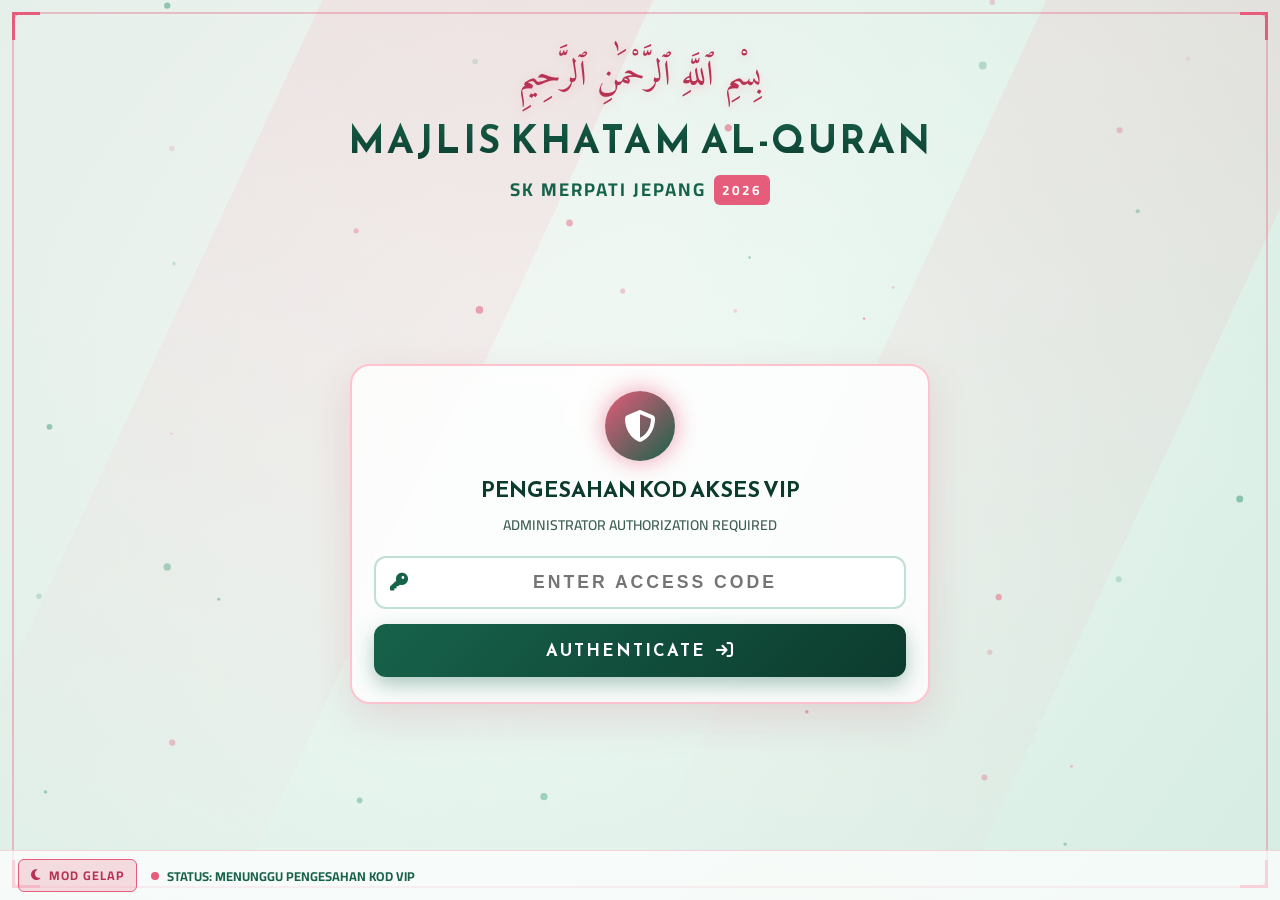
<file: index.html>
<!DOCTYPE html>
<html lang="ms">
<head>
    <meta charset="UTF-8">
    <meta name="viewport" content="width=device-width, initial-scale=1.0, maximum-scale=1.0, user-scalable=no, viewport-fit=cover">
    <title>Gimik Pelancaran Rasmi - Majlis Khatam al-Quran SK Merpati Jepang 2026</title>
    <!-- Google Fonts: Amiri, Cairo, Reem Kufi -->
    <link rel="preconnect" href="https://fonts.googleapis.com">
    <link rel="preconnect" href="https://fonts.gstatic.com" crossorigin>
    <link href="https://fonts.googleapis.com/css2?family=Amiri:ital,wght@0,400;0,700;1,400&family=Cairo:wght@400;600;700;800&family=Reem+Kufi:wght@500;600;700&display=swap" rel="stylesheet">
    <!-- FontAwesome Icons -->
    <link rel="stylesheet" href="https://cdnjs.cloudflare.com/ajax/libs/font-awesome/6.4.0/css/all.min.css">
    <!-- CSS Style -->
    <link rel="stylesheet" href="style.css">
    <link rel="stylesheet" href="style-light.css">
</head>
<body id="appBody">
<script>
    // Terap tema tersimpan sebelum paparan dilukis (lalai: cerah)
    try { if (localStorage.getItem("skmj2026_theme") !== "dark") document.body.classList.add("theme-light"); }
    catch (e) { document.body.classList.add("theme-light"); }
</script>

    <div class="stage-container" id="stageContainer">
        <!-- Background Decorative Canvas & Effects -->
        <canvas id="bgCanvas"></canvas>

        <div class="bg-overlay"></div>
        <div class="light-beam beam-left"></div>
        <div class="light-beam beam-right"></div>

        <!-- Frame Border Islamik Modern -->
        <div class="frame-border">
            <div class="corner corner-tl"></div>
            <div class="corner corner-tr"></div>
            <div class="corner corner-bl"></div>
            <div class="corner corner-br"></div>
        </div>

        <!-- Tajuk Utama / Header -->
        <header class="main-header">
            <div class="bismillah-text">بِسْمِ ٱللَّهِ ٱلرَّحْمَٰنِ ٱلرَّحِيمِ</div>
            <h1 class="event-title">MAJLIS KHATAM AL-QURAN</h1>
            <h2 class="school-title">
                <span class="school-name">SK MERPATI JEPANG</span> 
                <span class="edition-badge">2026</span>
            </h2>
        </header>

        <!-- MAIN VIEWPORT -->
        <main class="content-viewport">

            <!-- FASA 1: AUTHENTICATION -->
            <section id="phase-auth" class="phase-card active">
                <div class="auth-box">
                    <div class="icon-orb pulse-glow">
                        <i class="fa-solid fa-shield-halved"></i>
                    </div>
                    <h3>PENGESAHAN KOD AKSES VIP</h3>
                    <p class="instruction">ADMINISTRATOR AUTHORIZATION REQUIRED</p>

                    <form id="authForm" autocomplete="off" onsubmit="event.preventDefault(); triggerAuth();">
                        <div class="input-wrapper">
                            <i class="fa-solid fa-key input-icon"></i>
                            <input type="text" id="accessCode" placeholder="ENTER ACCESS CODE" maxlength="25">
                        </div>
                        <button type="submit" id="btnAuth" class="btn-primary">
                            <span class="btn-text">AUTHENTICATE</span>
                            <i class="fa-solid fa-arrow-right-to-bracket"></i>
                        </button>
                    </form>
                    <div id="authError" class="error-msg">
                        <i class="fa-solid fa-triangle-exclamation"></i> Kod Akses Tidak Sah! Sila cuba lagi.
                    </div>
                </div>
            </section>

            <!-- FASA 2: AI SECURITY VERIFICATION & QURAN LOADING -->
            <section id="phase-scan" class="phase-card">
                <div class="ai-verification-container">
                    
                    <!-- Animasi Al-Quran Memancar/Bergerak -->
                    <div class="quran-anim-wrapper">
                        <div class="quran-glow-ring"></div>
                        <i class="fa-solid fa-book-quran quran-icon-anim"></i>
                    </div>

                    <div class="ai-badge-title">
                        <i class="fa-solid fa-microchip"></i> AI SECURITY VERIFICATION
                    </div>

                    <!-- Peratusan Loading 0% - 100% -->
                    <div class="percent-display" id="percentDisplay">0%</div>

                    <div class="progress-bar-container">
                        <div id="scanProgress" class="progress-bar-fill"></div>
                    </div>

                    <!-- Teks Status Log Animasi -->
                    <div class="log-status-text" id="logStatusText">INITIALIZING...</div>

                    <!-- Kotak Boom Access Granted -->
                    <div class="access-granted-box hidden" id="accessGrantedBox">
                        <div class="granted-title"><i class="fa-solid fa-circle-check"></i> ACCESS GRANTED</div>
                        <div class="granted-sub">ADMINISTRATOR VERIFIED | ALL SYSTEM READY</div>
                        <div class="protocol-box">KHATAM AL-QURAN PROTOCOL ACTIVATED</div>
                    </div>

                </div>
            </section>

            <!-- FASA 3: COUNTDOWN -->
            <section id="phase-countdown" class="phase-card">
                <div class="countdown-wrapper">
                    <div class="countdown-label">LAUNCH SEQUENCE INITIALIZED</div>
                    <div class="countdown-circle">
                        <svg class="timer-svg" viewBox="0 0 100 100">
                            <circle class="timer-path-background" cx="50" cy="50" r="45"></circle>
                            <circle id="timerPathProgress" class="timer-path-remaining" cx="50" cy="50" r="45" stroke-dasharray="283" stroke-dashoffset="0"></circle>
                        </svg>
                        <span id="countdownNumber" class="countdown-num">03</span>
                    </div>
                    <div class="countdown-sub">SAAT MENUJU PERASMIAN UTAMA</div>
                </div>
            </section>

            <!-- FASA 4: VIDEO FULLSCREEN AUTOMATIK -->
            <section id="phase-reveal" class="phase-card video-fullscreen-card">
                <div id="videoContainer" class="video-container-full">
                    <video id="launchVideo" class="custom-video-full" controls playsinline webkit-playsinline x5-playsinline>
                        <source id="videoSource" src="launch.mp4" type="video/mp4">
                        Browser anda tidak menyokong elemen video.
                    </video>
                    <iframe id="youtubeIframe" class="youtube-iframe hidden" allow="autoplay; encrypted-media" allowfullscreen></iframe>

                    <!-- Mesej ralat jika video gagal dimuat -->
                    <div id="videoError" class="video-error hidden">
                        <i class="fa-solid fa-triangle-exclamation"></i>
                        <p id="videoErrorText">Video tidak dapat dimuat.</p>
                        <button type="button" onclick="retryVideo()">CUBA LAGI</button>
                    </div>
                </div>
            </section>

        </main>

        <!-- Footer Control Status Bar -->
        <footer class="system-footer">
            <div class="footer-left">
                <button type="button" class="theme-toggle" id="themeToggle" onclick="toggleTheme()" aria-label="Tukar mod cerah / gelap">
                    <i class="fa-solid fa-moon"></i> <span>MOD GELAP</span>
                </button>
                <div class="sys-status">
                    <span class="dot blink"></span>
                    <span id="systemStateText">STATUS: MENUNGGU PENGESAHAN KOD VIP</span>
                </div>
            </div>
            <div class="admin-trigger" id="adminTrigger" onclick="toggleAdminDrawer()" title="Ctrl+Shift+S">
                <i class="fa-solid fa-gears"></i> SETTING
            </div>
        </footer>

        <!-- ADMIN & CONTROL DRAWER -->
        <div id="adminDrawer" class="admin-drawer">
            <div class="admin-header">
                <h3><i class="fa-solid fa-sliders"></i> Panel Kawalan Gimik VIP</h3>
                <button class="close-btn" onclick="toggleAdminDrawer()"><i class="fa-solid fa-xmark"></i></button>
            </div>
            <div class="admin-body">
                <div class="form-group">
                    <label>Tukar Kod Akses VIP:</label>
                    <input type="text" id="settingAccessCode" value="SKMJ2026">
                </div>

                <div class="form-group">
                    <label>Pilihan Media Video Pelancaran:</label>
                    <select id="settingVideoType" onchange="onVideoTypeChange()">
                        <option value="direct">Direct MP4 Video Link / File</option>
                        <option value="youtube">YouTube Embed URL</option>
                    </select>
                </div>

                <div class="form-group">
                    <label>URL / Nama Fail Video Pelancaran:</label>
                    <input type="text" id="settingVideoUrl" value="launch.mp4">
                </div>

                <div class="form-group">
                    <label>Masa Countdown (Saat):</label>
                    <input type="number" id="settingCountdownTime" value="3" min="1" max="10">
                </div>

                <div class="admin-actions">
                    <button class="btn-save" onclick="saveSettings()"><i class="fa-solid fa-floppy-disk"></i> Simpan Tetapan</button>
                    <button class="btn-reset" onclick="resetToPhase1()"><i class="fa-solid fa-rotate-left"></i> Reset Ke Fasa 1</button>
                </div>
            </div>
        </div>

    </div>

    <!-- JS Application Script -->
    <script src="script.js"></script>
</body>
</html>
</file>
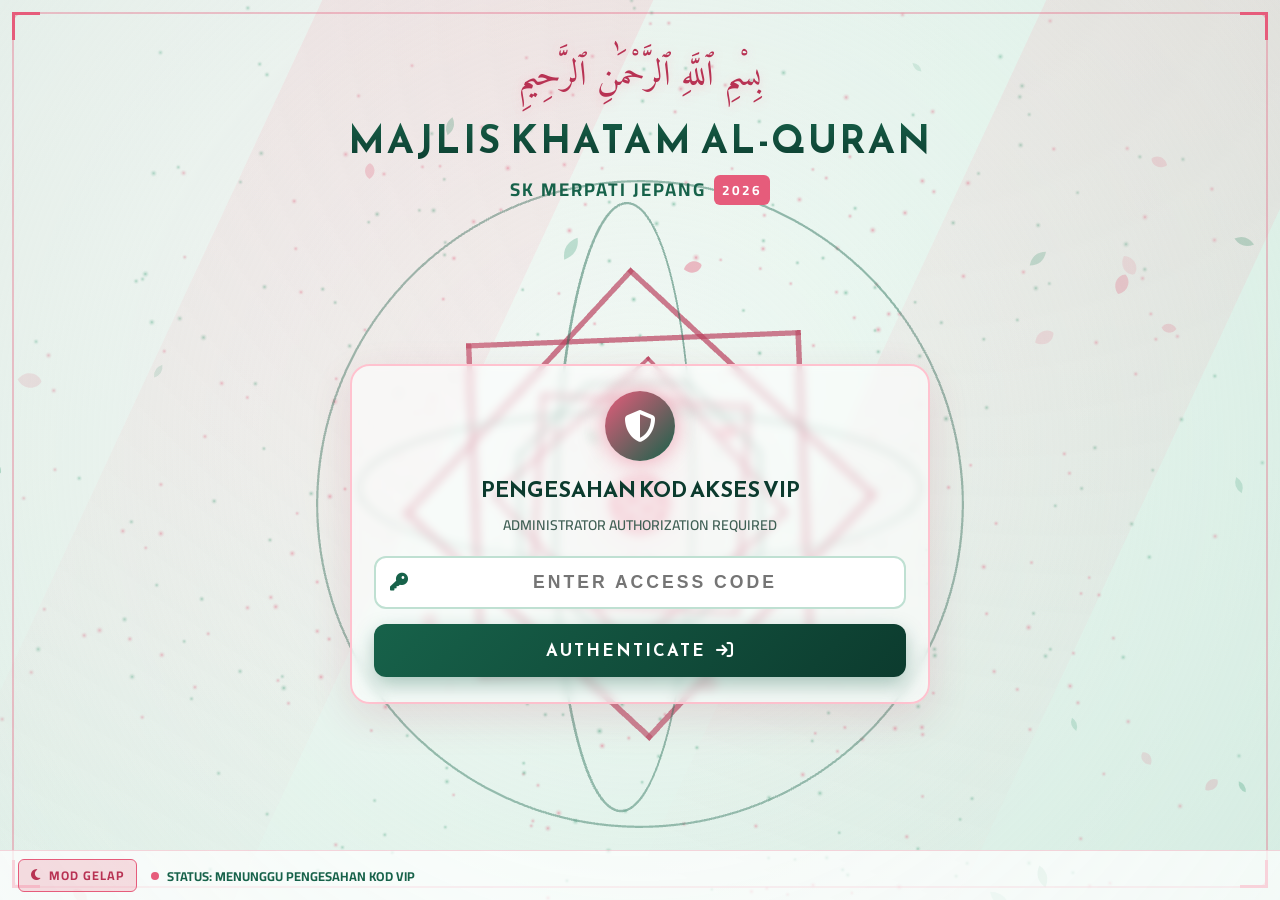
<file: skmj-launch-v2/index.html>
<!DOCTYPE html>
<html lang="ms">
<head>
    <meta charset="UTF-8">
    <meta name="viewport" content="width=device-width, initial-scale=1.0, maximum-scale=1.0, user-scalable=no, viewport-fit=cover">
    <title>Gimik Pelancaran Rasmi - Majlis Khatam al-Quran SK Merpati Jepang 2026</title>
    <!-- Google Fonts: Amiri, Cairo, Reem Kufi -->
    <link rel="preconnect" href="https://fonts.googleapis.com">
    <link rel="preconnect" href="https://fonts.gstatic.com" crossorigin>
    <link href="https://fonts.googleapis.com/css2?family=Amiri:ital,wght@0,400;0,700;1,400&family=Cairo:wght@400;600;700;800&family=Reem+Kufi:wght@500;600;700&display=swap" rel="stylesheet">
    <!-- FontAwesome Icons -->
    <link rel="stylesheet" href="https://cdnjs.cloudflare.com/ajax/libs/font-awesome/6.4.0/css/all.min.css">
    <!-- CSS Style -->
    <link rel="stylesheet" href="style.css?v=4">
</head>
<body id="appBody">
<script>
    // Terap tema tersimpan sebelum paparan dilukis (lalai: cerah)
    try { if (localStorage.getItem("skmj2026_theme") !== "dark") document.body.classList.add("theme-light"); }
    catch (e) { document.body.classList.add("theme-light"); }
</script>

    <div class="stage-container" id="stageContainer">
        <!-- Background Decorative Canvas & Effects -->
        <canvas id="sceneCanvas"></canvas>
        <canvas id="bgCanvas"></canvas>

        <div class="bg-overlay"></div>
        <div class="light-beam beam-left"></div>
        <div class="light-beam beam-right"></div>

        <!-- Frame Border Islamik Modern -->
        <div class="frame-border">
            <div class="corner corner-tl"></div>
            <div class="corner corner-tr"></div>
            <div class="corner corner-bl"></div>
            <div class="corner corner-br"></div>
        </div>

        <!-- Tajuk Utama / Header -->
        <header class="main-header">
            <div class="bismillah-text">بِسْمِ ٱللَّهِ ٱلرَّحْمَٰنِ ٱلرَّحِيمِ</div>
            <h1 class="event-title">MAJLIS KHATAM AL-QURAN</h1>
            <h2 class="school-title">
                <span class="school-name">SK MERPATI JEPANG</span> 
                <span class="edition-badge">2026</span>
            </h2>
        </header>

        <!-- MAIN VIEWPORT -->
        <main class="content-viewport">

            <!-- FASA 1: AUTHENTICATION -->
            <section id="phase-auth" class="phase-card active">
                <div class="auth-box">
                    <div class="icon-orb pulse-glow">
                        <i class="fa-solid fa-shield-halved"></i>
                    </div>
                    <h3>PENGESAHAN KOD AKSES VIP</h3>
                    <p class="instruction">ADMINISTRATOR AUTHORIZATION REQUIRED</p>

                    <form id="authForm" autocomplete="off" onsubmit="event.preventDefault(); triggerAuth();">
                        <div class="input-wrapper">
                            <i class="fa-solid fa-key input-icon"></i>
                            <input type="text" id="accessCode" placeholder="ENTER ACCESS CODE" maxlength="25">
                        </div>
                        <button type="submit" id="btnAuth" class="btn-primary">
                            <span class="btn-text">AUTHENTICATE</span>
                            <i class="fa-solid fa-arrow-right-to-bracket"></i>
                        </button>
                    </form>
                    <div id="authError" class="error-msg">
                        <i class="fa-solid fa-triangle-exclamation"></i> Kod Akses Tidak Sah! Sila cuba lagi.
                    </div>
                </div>
            </section>

            <!-- FASA 2: AI SECURITY VERIFICATION & QURAN LOADING -->
            <section id="phase-scan" class="phase-card">
                <div class="ai-verification-container">
                    
                    <!-- Animasi Al-Quran Memancar/Bergerak -->
                    <div class="quran-anim-wrapper">
                        <div class="quran-glow-ring"></div>
                        <i class="fa-solid fa-book-quran quran-icon-anim"></i>
                    </div>

                    <div class="ai-badge-title">
                        <i class="fa-solid fa-microchip"></i> AI SECURITY VERIFICATION
                    </div>

                    <!-- Peratusan Loading 0% - 100% -->
                    <div class="percent-display" id="percentDisplay">0%</div>

                    <div class="progress-bar-container">
                        <div id="scanProgress" class="progress-bar-fill"></div>
                    </div>

                    <!-- Teks Status Log Animasi -->
                    <div class="log-status-text" id="logStatusText">INITIALIZING...</div>

                    <!-- Kotak Boom Access Granted -->
                    <div class="access-granted-box hidden" id="accessGrantedBox">
                        <div class="granted-title"><i class="fa-solid fa-circle-check"></i> ACCESS GRANTED</div>
                        <div class="granted-sub">ADMINISTRATOR VERIFIED | ALL SYSTEM READY</div>
                        <div class="protocol-box">KHATAM AL-QURAN PROTOCOL ACTIVATED</div>
                    </div>

                </div>
            </section>

            <!-- FASA 3: COUNTDOWN -->
            <section id="phase-countdown" class="phase-card">
                <div class="countdown-wrapper">
                    <div class="countdown-label">LAUNCH SEQUENCE INITIALIZED</div>
                    <div class="countdown-circle">
                        <svg class="timer-svg" viewBox="0 0 100 100">
                            <circle class="timer-path-background" cx="50" cy="50" r="45"></circle>
                            <circle id="timerPathProgress" class="timer-path-remaining" cx="50" cy="50" r="45" stroke-dasharray="283" stroke-dashoffset="0"></circle>
                        </svg>
                        <span id="countdownNumber" class="countdown-num">03</span>
                    </div>
                    <div class="countdown-sub">SAAT MENUJU PERASMIAN UTAMA</div>
                </div>
            </section>

            <!-- FASA 4: VIDEO FULLSCREEN AUTOMATIK -->
            <section id="phase-reveal" class="phase-card video-fullscreen-card">
                <div id="videoContainer" class="video-container-full">
                    <video id="launchVideo" class="custom-video-full" controls playsinline webkit-playsinline x5-playsinline>
                        <source id="videoSource" src="launch.mp4" type="video/mp4">
                        Browser anda tidak menyokong elemen video.
                    </video>
                    <iframe id="youtubeIframe" class="youtube-iframe hidden" allow="autoplay; encrypted-media" allowfullscreen></iframe>

                    <!-- Mesej ralat jika video gagal dimuat -->
                    <div id="videoError" class="video-error hidden">
                        <i class="fa-solid fa-triangle-exclamation"></i>
                        <p id="videoErrorText">Video tidak dapat dimuat.</p>
                        <button type="button" onclick="retryVideo()">CUBA LAGI</button>
                    </div>
                </div>
            </section>

        </main>

        <!-- Footer Control Status Bar -->
        <footer class="system-footer">
            <div class="footer-left">
                <button type="button" class="theme-toggle" id="themeToggle" onclick="toggleTheme()" aria-label="Tukar mod cerah / gelap">
                    <i class="fa-solid fa-moon"></i> <span>MOD GELAP</span>
                </button>
                <div class="sys-status">
                    <span class="dot blink"></span>
                    <span id="systemStateText">STATUS: MENUNGGU PENGESAHAN KOD VIP</span>
                </div>
            </div>
            <div class="admin-trigger" id="adminTrigger" onclick="toggleAdminDrawer()" title="Ctrl+Shift+S">
                <i class="fa-solid fa-gears"></i> SETTING
            </div>
        </footer>

        <!-- ADMIN & CONTROL DRAWER -->
        <div id="adminDrawer" class="admin-drawer">
            <div class="admin-header">
                <h3><i class="fa-solid fa-sliders"></i> Panel Kawalan Gimik VIP</h3>
                <button class="close-btn" onclick="toggleAdminDrawer()"><i class="fa-solid fa-xmark"></i></button>
            </div>
            <div class="admin-body">
                <div class="form-group">
                    <label>Tukar Kod Akses VIP:</label>
                    <input type="text" id="settingAccessCode" value="SKMJ2026">
                </div>

                <div class="form-group">
                    <label>Pilihan Media Video Pelancaran:</label>
                    <select id="settingVideoType" onchange="onVideoTypeChange()">
                        <option value="direct">Direct MP4 Video Link / File</option>
                        <option value="youtube">YouTube Embed URL</option>
                    </select>
                </div>

                <div class="form-group">
                    <label>URL / Nama Fail Video Pelancaran:</label>
                    <input type="text" id="settingVideoUrl" value="launch.mp4">
                </div>

                <div class="form-group">
                    <label>Masa Countdown (Saat):</label>
                    <input type="number" id="settingCountdownTime" value="3" min="1" max="10">
                </div>

                <div class="form-group">
                    <label>Kualiti Animasi (muat semula halaman selepas tukar):</label>
                    <select id="settingQuality">
                        <option value="high">Tinggi</option>
                        <option value="low">Rendah (komputer lemah)</option>
                    </select>
                </div>

                <div class="admin-actions">
                    <button class="btn-save" onclick="saveSettings()"><i class="fa-solid fa-floppy-disk"></i> Simpan Tetapan</button>
                    <button class="btn-reset" onclick="resetToPhase1()"><i class="fa-solid fa-rotate-left"></i> Reset Ke Fasa 1</button>
                </div>
            </div>
        </div>

        <!-- Kilat cahaya semasa peralihan ke video -->
        <div id="launchFlash"></div>

    </div>

    <!-- JS Application Script -->
    <script src="lib/three.bundle.js?v=4"></script>
    <script src="lib/gsap.min.js?v=4"></script>
    <script src="scene3d.js?v=4"></script>
    <script src="script.js?v=4"></script>
</body>
</html>
</file>
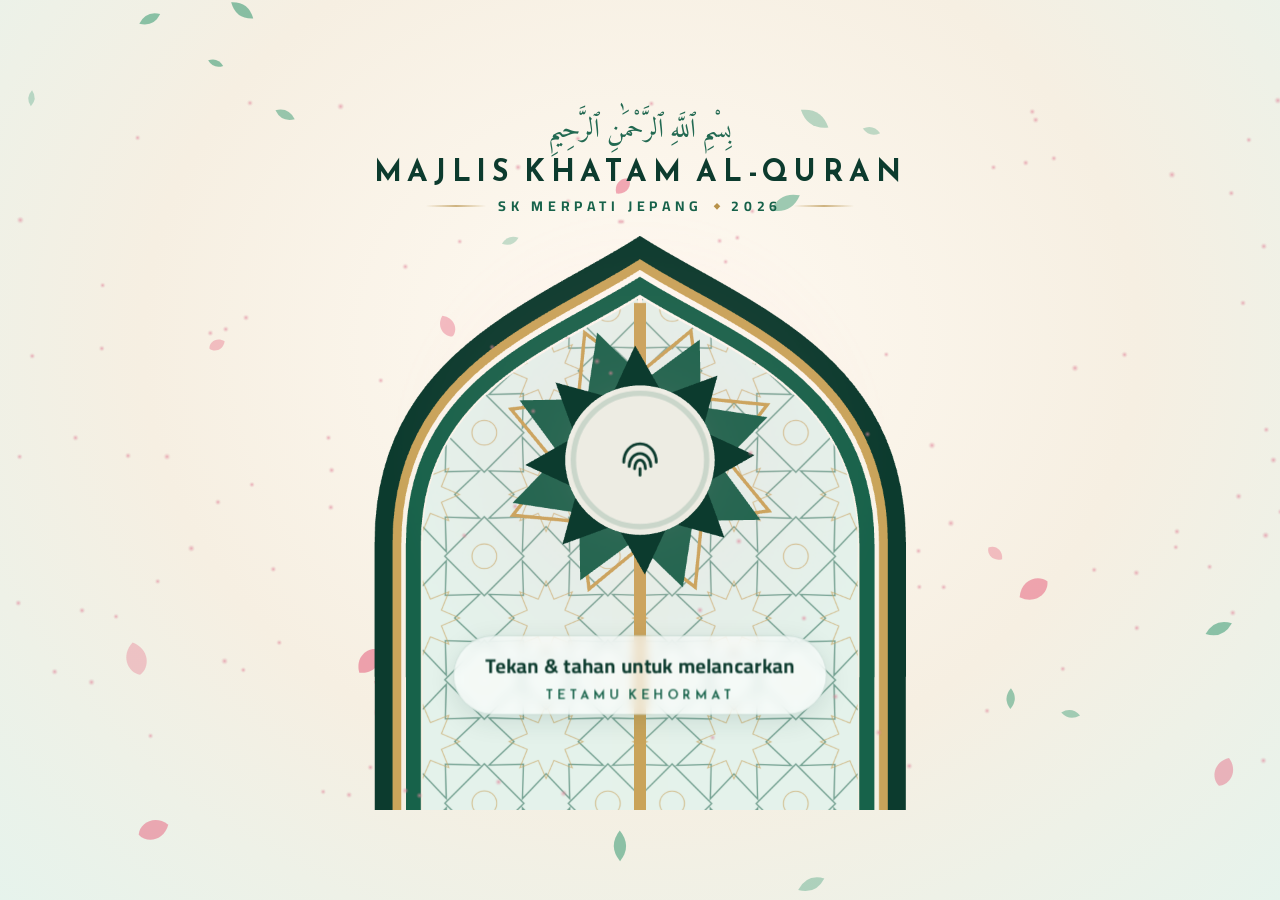
<file: v3/index.html>
<!DOCTYPE html>
<html lang="ms">
<head>
<meta charset="UTF-8">
<meta name="viewport" content="width=device-width, initial-scale=1.0">
<title>Pelancaran Rasmi - Majlis Khatam al-Quran SK Merpati Jepang 2026</title>
<link rel="stylesheet" href="style.css?v=1">
<script src="config.js?v=1"></script>
</head>
<body>
<script>
    // Tema dipilih sebelum paparan dilukis. Lalai mengikut config.js (cerah).
    (function () {
        var def = (window.LAUNCH_CONFIG && LAUNCH_CONFIG.defaultTheme) || "light";
        var t = def;
        try { t = localStorage.getItem("skmj2026_theme") || def; } catch (e) {}
        document.body.classList.add(t === "dark" ? "theme-dark" : "theme-light");
    })();
</script>

<canvas id="bgCanvas"></canvas>

<div id="viewport">
  <div id="stage" data-phase="1">
    <canvas id="sceneCanvas" width="1920" height="1080"></canvas>

    <header class="titleblock">
      <div class="bismillah">بِسْمِ ٱللَّهِ ٱلرَّحْمَٰنِ ٱلرَّحِيمِ</div>
      <h1>MAJLIS KHATAM AL-QURAN</h1>
      <div class="sub"><span class="line"></span>SK MERPATI JEPANG<i></i>2026<span class="line"></span></div>
    </header>

    <!-- Cincin tekan & tahan / kiraan detik -->
    <div id="holdZone" role="button" aria-label="Tekan dan tahan untuk melancarkan">
      <div class="halo"></div>
      <svg viewBox="0 0 240 240" class="ringsvg">
        <circle class="track" cx="120" cy="120" r="100"/>
        <circle class="prog" id="ringProg" cx="120" cy="120" r="100" transform="rotate(-90 120 120)"/>
      </svg>
      <div class="ring-center">
        <svg id="icoPress" viewBox="0 0 48 48" class="ico"><g fill="none" stroke="currentColor" stroke-width="2.6" stroke-linecap="round"><path d="M14 30c0-6 4-12 10-12s10 6 10 12"/><path d="M19 32c0-4 2-8 5-8s5 4 5 8"/><path d="M24 32v6"/><path d="M9 26c0-9 6-17 15-17s15 8 15 17"/></g></svg>
        <svg id="icoCheck" viewBox="0 0 48 48" class="ico hidden"><path d="M11 25l9 9 17-19" fill="none" stroke="currentColor" stroke-width="4" stroke-linecap="round" stroke-linejoin="round"/></svg>
        <div id="num" class="num hidden">3</div>
      </div>
    </div>

    <div id="pill" class="pill">
      <div id="pillMain">Tekan &amp; tahan untuk melancarkan</div>
      <div id="pillSub">Tetamu Kehormat</div>
    </div>
  </div>
</div>

<!-- Lapisan video & kesan pelancaran (di luar pentas supaya penuh skrin) -->
<div id="videoLayer" class="hidden">
  <video id="launchVideo" playsinline preload="auto"></video>
  <iframe id="youtubeIframe" class="hidden" allow="autoplay; fullscreen" allowfullscreen frameborder="0"></iframe>
  <div id="videoError" class="hidden">
    <p id="videoErrorText"></p>
    <button type="button" onclick="retryVideo()">Cuba lagi</button>
  </div>
</div>
<div id="launchFlash"></div>

<button id="themeToggle" type="button" onclick="toggleTheme()" aria-label="Tukar tema">
  <svg class="i-sun" viewBox="0 0 24 24"><g fill="none" stroke="currentColor" stroke-width="2" stroke-linecap="round"><circle cx="12" cy="12" r="4"/><path d="M12 2v2M12 20v2M2 12h2M20 12h2M4.9 4.9l1.4 1.4M17.7 17.7l1.4 1.4M4.9 19.1l1.4-1.4M17.7 6.3l1.4-1.4"/></g></svg>
  <svg class="i-moon" viewBox="0 0 24 24"><path d="M20 14.5A8 8 0 0 1 9.5 4a8 8 0 1 0 10.5 10.5z" fill="none" stroke="currentColor" stroke-width="2" stroke-linejoin="round"/></svg>
  <span id="themeLabel">MOD GELAP</span>
</button>

<div id="toast" class="hidden"></div>
<div id="rehearsal" class="hidden">
  <b>LATIHAN</b>
  <span>1-4 lompat langkah</span><span>R set semula</span><span>V terus ke video</span><span>F skrin penuh</span><span>T tema</span>
</div>

<script src="lib/three.bundle.js?v=1"></script>
<script src="lib/gsap.min.js?v=1"></script>
<script src="scene3d.js?v=1"></script>
<script src="script.js?v=1"></script>
</body>
</html>
</file>
<file: style.css>
/* ==========================================================================
   TEMA: STRAWBERRY MATCHA (SK MERPATI JEPANG 2026)
   FONTS: Reem Kufi, Cairo, Amiri
   ========================================================================== */

   :root {
    --matcha-dark: #1a3818;
    --matcha-main: #2b5426;
    --matcha-light: #488240;
    --matcha-soft: #d8ebd3;
    
    --strawberry-dark: #b83253;
    --strawberry-main: #e65c7b;
    --strawberry-light: #ff8ca3;
    --strawberry-soft: #ffe3e8;

    --gold-accent: #d4af37;
    --cream-card: rgba(255, 255, 255, 0.94);

    --font-arabic: 'Amiri', serif;
    --font-heading: 'Reem Kufi', sans-serif;
    --font-body: 'Cairo', sans-serif;
}

* {
    margin: 0;
    padding: 0;
    box-sizing: border-box;
    user-select: none;
    -webkit-tap-highlight-color: transparent;
}

html, body {
    width: 100%;
    height: 100%;
    overflow: hidden;
    background-color: #0d1a0c;
    font-family: var(--font-body);
    color: #1c261b;
}

body {
    display: flex;
    justify-content: center;
    align-items: center;
}

/* STAGE CONTAINER */
.stage-container {
    position: relative;
    width: 100vw;
    height: 100vh;
    max-width: 177.78vh;
    max-height: 56.25vw;
    background: linear-gradient(135deg, #122410 0%, #22421f 50%, #152913 100%);
    box-shadow: 0 0 60px rgba(0, 0, 0, 0.9);
    display: flex;
    flex-direction: column;
    justify-content: space-between;
    overflow: hidden;
    border-radius: 12px;
    transition: all 0.3s ease;
}

/* MOD FULLSCREEN UNTUK VIDEO */
.stage-container.mode-video {
    background: #000000 !important;
    max-width: 100vw !important;
    max-height: 100vh !important;
    width: 100vw !important;
    height: 100vh !important;
    border-radius: 0 !important;
}

.stage-container.mode-video .main-header,
.stage-container.mode-video .frame-border,
.stage-container.mode-video .bg-overlay,
.stage-container.mode-video .light-beam,
.stage-container.mode-video #bgCanvas,
.stage-container.mode-video .system-footer {
    display: none !important;
}

/* CANVAS & LIGHT BEAMS */
#bgCanvas {
    position: absolute;
    top: 0;
    left: 0;
    width: 100%;
    height: 100%;
    pointer-events: none;
}

#bgCanvas { z-index: 1; }

.bg-overlay {
    position: absolute;
    inset: 0;
    background: radial-gradient(circle at center, rgba(230, 92, 123, 0.15) 0%, rgba(13, 26, 12, 0.88) 85%);
    z-index: 2;
    pointer-events: none;
}

.light-beam {
    position: absolute;
    top: -50%;
    width: 300px;
    height: 200%;
    background: linear-gradient(180deg, rgba(255, 140, 163, 0.15) 0%, rgba(43, 84, 38, 0) 80%);
    transform: rotate(25deg);
    z-index: 2;
    pointer-events: none;
    animation: beamGlow 8s infinite alternate ease-in-out;
}

.beam-left { left: 10%; }
.beam-right { right: 10%; animation-delay: -4s; }

@keyframes beamGlow {
    0% { opacity: 0.3; transform: rotate(20deg) translateX(-20px); }
    100% { opacity: 0.8; transform: rotate(30deg) translateX(20px); }
}

/* BORDER FRAME ISLAMIK MODERN */
.frame-border {
    position: absolute;
    inset: 12px;
    border: 2px solid rgba(230, 92, 123, 0.4);
    border-radius: 10px;
    z-index: 3;
    pointer-events: none;
}

.corner {
    position: absolute;
    width: 28px;
    height: 28px;
    border: 3px solid var(--strawberry-main);
}

.corner-tl { top: -2px; left: -2px; border-right: none; border-bottom: none; }
.corner-tr { top: -2px; right: -2px; border-left: none; border-bottom: none; }
.corner-bl { bottom: -2px; left: -2px; border-right: none; border-top: none; }
.corner-br { bottom: -2px; right: -2px; border-left: none; border-top: none; }

/* HEADER TIPOGRAFI - DITAMBAH PADDING supaya DUDUK LEBIH KE BAWAH */
.main-header {
    position: relative;
    z-index: 10;
    text-align: center;
    padding-top: 45px; /* Ditambah daripada 18px ke 45px supaya tidak terlalu atas */
    padding-bottom: 10px;
    color: #ffffff;
}

.bismillah-text {
    font-family: var(--font-arabic);
    font-size: 2.2rem;
    color: var(--strawberry-light);
    text-shadow: 0 0 12px rgba(255, 140, 163, 0.6);
    margin-bottom: 4px;
}

.event-title {
    font-family: var(--font-heading);
    font-size: 2.4rem;
    font-weight: 700;
    letter-spacing: 2.5px;
    background: linear-gradient(180deg, #ffffff 0%, var(--strawberry-soft) 100%);
    -webkit-background-clip: text;
    -webkit-text-fill-color: transparent;
    text-shadow: 0 4px 20px rgba(0, 0, 0, 0.5);
}

.school-title {
    font-family: var(--font-body);
    font-size: 1.15rem;
    font-weight: 700;
    color: #e3f2df;
    letter-spacing: 2px;
    margin-top: 4px;
    display: flex;
    align-items: center;
    justify-content: center;
    gap: 8px;
}

.edition-badge {
    background: var(--strawberry-main);
    color: #ffffff;
    padding: 2px 8px;
    border-radius: 6px;
    font-size: 0.85rem;
}

/* MAIN VIEWPORT */
.content-viewport {
    position: relative;
    z-index: 10;
    flex-grow: 1;
    display: flex;
    justify-content: center;
    align-items: center;
    padding: 15px;
}

.phase-card {
    display: none;
    width: 100%;
    max-width: 580px;
    background: var(--cream-card);
    backdrop-filter: blur(15px);
    border: 2px solid var(--strawberry-light);
    border-radius: 20px;
    padding: 25px 22px;
    box-shadow: 0 20px 50px rgba(0,0,0,0.5);
    text-align: center;
    transform: scale(0.95);
    opacity: 0;
    transition: all 0.4s ease;
}

.phase-card.active {
    display: block;
    transform: scale(1);
    opacity: 1;
}

/* FASA 2: AI VERIFICATION */
.ai-verification-container {
    display: flex;
    flex-direction: column;
    align-items: center;
}

.quran-anim-wrapper {
    position: relative;
    width: 85px;
    height: 85px;
    margin-bottom: 10px;
    display: flex;
    align-items: center;
    justify-content: center;
}

.quran-icon-anim {
    font-size: 3rem;
    color: var(--matcha-main);
    animation: quranPulse 2s infinite ease-in-out;
    z-index: 2;
}

.quran-glow-ring {
    position: absolute;
    inset: 0;
    border-radius: 50%;
    border: 3px dashed var(--strawberry-main);
    animation: ringRotate 6s linear infinite;
}

@keyframes quranPulse {
    0% { transform: scale(0.95); color: var(--matcha-main); }
    50% { transform: scale(1.1); color: var(--strawberry-main); }
    100% { transform: scale(0.95); color: var(--matcha-main); }
}

@keyframes ringRotate {
    100% { transform: rotate(360deg); }
}

.ai-badge-title {
    font-family: var(--font-heading);
    font-size: 1.1rem;
    font-weight: 700;
    color: var(--matcha-dark);
    letter-spacing: 2px;
    margin-bottom: 5px;
}

.percent-display {
    font-family: var(--font-heading);
    font-size: 2.8rem;
    font-weight: 800;
    color: var(--strawberry-dark);
    line-height: 1;
    margin-bottom: 10px;
}

.progress-bar-container {
    width: 100%;
    height: 14px;
    background: #e2ebd8;
    border-radius: 10px;
    overflow: hidden;
    margin-bottom: 12px;
    border: 1px solid var(--matcha-light);
}

.progress-bar-fill {
    width: 0%;
    height: 100%;
    background: linear-gradient(90deg, var(--matcha-main), var(--strawberry-main));
    transition: width 0.3s cubic-bezier(0.4, 0, 0.2, 1);
}

.log-status-text {
    font-family: monospace;
    font-size: 0.9rem;
    font-weight: 700;
    color: var(--matcha-dark);
    letter-spacing: 1px;
    min-height: 24px;
}

/* ACCESS GRANTED BOX */
.access-granted-box {
    margin-top: 15px;
    padding: 12px;
    background: #142b12;
    border: 2px solid var(--strawberry-main);
    border-radius: 12px;
    color: #ffffff;
    width: 100%;
    animation: boomZoom 0.4s cubic-bezier(0.175, 0.885, 0.32, 1.275);
}

@keyframes boomZoom {
    0% { transform: scale(0.5); opacity: 0; }
    100% { transform: scale(1); opacity: 1; }
}

.granted-title {
    font-family: var(--font-heading);
    font-size: 1.3rem;
    font-weight: 800;
    color: #2ed573;
    letter-spacing: 2px;
}

.granted-sub {
    font-size: 0.78rem;
    color: #d8ebd3;
    letter-spacing: 1px;
    margin-bottom: 8px;
}

.protocol-box {
    display: inline-block;
    background: var(--strawberry-main);
    color: #ffffff;
    font-family: var(--font-heading);
    font-size: 0.85rem;
    font-weight: 700;
    padding: 6px 14px;
    border-radius: 6px;
    letter-spacing: 1.5px;
}

/* FASA 3: COUNTDOWN */
#phase-countdown {
    max-width: 450px;
}

.countdown-label {
    font-family: var(--font-heading);
    font-size: 1.15rem;
    font-weight: 700;
    color: var(--matcha-dark);
    letter-spacing: 2px;
    margin-bottom: 15px;
}

.countdown-circle {
    position: relative;
    width: 150px;
    height: 150px;
    margin: 0 auto 15px;
    display: flex;
    align-items: center;
    justify-content: center;
}

.timer-svg {
    position: absolute;
    width: 100%;
    height: 100%;
    transform: rotate(-90deg);
}

.timer-path-background {
    fill: none;
    stroke: #e2ebd8;
    stroke-width: 8;
}

.timer-path-remaining {
    fill: none;
    stroke-width: 8;
    stroke-linecap: round;
    stroke: var(--strawberry-main);
    transition: stroke-dashoffset 1s linear;
}

.countdown-num {
    font-size: 4.2rem;
    font-weight: 800;
    color: var(--strawberry-dark);
    text-shadow: 0 4px 10px rgba(230, 92, 123, 0.3);
    animation: countPulse 1s infinite;
}

@keyframes countPulse {
    0% { transform: scale(1); }
    50% { transform: scale(1.12); }
    100% { transform: scale(1); }
}

.countdown-sub {
    font-size: 0.88rem;
    font-weight: 700;
    color: var(--matcha-light);
    letter-spacing: 1px;
}

/* FULLSCREEN VIDEO SECTION */
.phase-card.video-fullscreen-card {
    display: none;
    padding: 0 !important;
    margin: 0 !important;
    background: #000000 !important;
    border: none !important;
    box-shadow: none !important;
    width: 100vw !important;
    height: 100vh !important;
    max-width: 100vw !important;
    max-height: 100vh !important;
    border-radius: 0 !important;
}

.phase-card.video-fullscreen-card.active {
    display: flex !important;
    align-items: center;
    justify-content: center;
}

.video-container-full {
    position: relative;
    width: 100vw;
    height: 100vh;
    background: #000000;
    display: flex;
    align-items: center;
    justify-content: center;
}

.custom-video-full, .youtube-iframe {
    width: 100vw;
    height: 100vh;
    object-fit: contain;
    border: none;
}

/* FASA 1 STYLES */
.icon-orb {
    width: 70px;
    height: 70px;
    margin: 0 auto 12px;
    background: linear-gradient(135deg, var(--strawberry-main), var(--matcha-main));
    border-radius: 50%;
    display: flex;
    align-items: center;
    justify-content: center;
    font-size: 2rem;
    color: #ffffff;
    box-shadow: 0 0 25px rgba(230, 92, 123, 0.6);
}

.pulse-glow { animation: pulse 2s infinite; }

@keyframes pulse {
    0% { box-shadow: 0 0 0 0 rgba(230, 92, 123, 0.7); }
    70% { box-shadow: 0 0 0 18px rgba(230, 92, 123, 0); }
    100% { box-shadow: 0 0 0 0 rgba(230, 92, 123, 0); }
}

.auth-box h3 {
    font-family: var(--font-heading);
    color: var(--matcha-dark);
    font-size: 1.35rem;
    font-weight: 700;
    margin-bottom: 6px;
}

.instruction {
    color: #4a5c47;
    font-size: 0.88rem;
    margin-bottom: 18px;
    font-weight: 600;
}

.input-wrapper { position: relative; margin-bottom: 15px; }

.input-icon {
    position: absolute;
    left: 16px;
    top: 50%;
    transform: translateY(-50%);
    color: var(--matcha-main);
    font-size: 1.1rem;
}

#accessCode {
    width: 100%;
    padding: 14px 15px 14px 45px;
    border: 2px solid #c5dbc2;
    border-radius: 12px;
    font-size: 1.1rem;
    font-weight: 700;
    text-align: center;
    letter-spacing: 3px;
    background: #ffffff;
    color: var(--matcha-dark);
    outline: none;
}

#accessCode:focus {
    border-color: var(--strawberry-main);
    box-shadow: 0 0 15px rgba(230, 92, 123, 0.35);
}

.btn-primary {
    width: 100%;
    padding: 14px;
    background: linear-gradient(135deg, var(--matcha-main) 0%, var(--matcha-dark) 100%);
    border: none;
    border-radius: 12px;
    color: #ffffff;
    font-family: var(--font-heading);
    font-weight: 700;
    font-size: 1.05rem;
    letter-spacing: 2px;
    cursor: pointer;
    display: flex;
    align-items: center;
    justify-content: center;
    gap: 10px;
    box-shadow: 0 8px 20px rgba(43, 84, 38, 0.4);
}

.error-msg {
    display: none;
    margin-top: 12px;
    color: #d92038;
    font-weight: 700;
    font-size: 0.88rem;
}

.hidden { display: none !important; }

/* FOOTER STATUS BAR */
.system-footer {
    position: relative;
    z-index: 10;
    background: rgba(12, 24, 11, 0.88);
    border-top: 1px solid rgba(230, 92, 123, 0.3);
    padding: 8px 18px;
    display: flex;
    justify-content: space-between;
    align-items: center;
    color: #d8ebd3;
    font-size: 0.8rem;
    font-weight: 700;
}

.sys-status { display: flex; align-items: center; gap: 8px; }
.dot { width: 8px; height: 8px; background-color: var(--strawberry-main); border-radius: 50%; }
.blink { animation: blinker 1.2s linear infinite; }

@keyframes blinker { 50% { opacity: 0.2; } }

/* Butang SETTING tersembunyi semasa majlis; papar dengan ?admin=1 */
.admin-trigger { display: none; }
body.show-admin .admin-trigger { display: block; }

/* Mesej ralat video */
.video-error {
    position: absolute;
    inset: 0;
    z-index: 5;
    display: flex;
    flex-direction: column;
    align-items: center;
    justify-content: center;
    gap: 14px;
    padding: 24px;
    background: #000000;
    color: #ffffff;
    text-align: center;
    font-weight: 700;
}
.video-error i { font-size: 3rem; color: var(--strawberry-main); }
.video-error button {
    padding: 10px 22px;
    border: none;
    border-radius: 8px;
    background: var(--strawberry-main);
    color: #ffffff;
    font-family: var(--font-heading);
    font-weight: 700;
    letter-spacing: 1.5px;
    cursor: pointer;
}

.admin-trigger {
    cursor: pointer;
    padding: 4px 10px;
    border-radius: 6px;
    background: rgba(230, 92, 123, 0.2);
    border: 1px solid var(--strawberry-main);
    font-size: 0.78rem;
}

/* ADMIN DRAWER PANEL */
.admin-drawer {
    position: absolute;
    bottom: -100%;
    left: 50%;
    transform: translateX(-50%);
    width: 95%;
    max-width: 550px;
    background: #182e16;
    border: 2px solid var(--strawberry-main);
    border-bottom: none;
    border-radius: 16px 16px 0 0;
    z-index: 100;
    padding: 18px;
    color: #ffffff;
    box-shadow: 0 -10px 40px rgba(0,0,0,0.8);
    transition: bottom 0.4s ease;
}

.admin-drawer.open { bottom: 0; }

.admin-header {
    display: flex;
    justify-content: space-between;
    align-items: center;
    margin-bottom: 12px;
    border-bottom: 1px solid rgba(255,255,255,0.1);
    padding-bottom: 8px;
}

.admin-header h3 { font-size: 1rem; color: var(--strawberry-light); }
.close-btn { background: none; border: none; color: #ffffff; font-size: 1.2rem; cursor: pointer; }
.form-group { margin-bottom: 10px; text-align: left; }
.form-group label { display: block; font-size: 0.8rem; margin-bottom: 4px; color: #d8ebd3; }

.form-group input, .form-group select {
    width: 100%;
    padding: 8px 10px;
    border-radius: 6px;
    border: 1px solid var(--matcha-light);
    background: #0f1d0e;
    color: #ffffff;
    outline: none;
    font-size: 0.9rem;
}

.admin-actions { display: flex; gap: 8px; margin-top: 12px; }

.btn-save, .btn-reset {
    flex: 1;
    padding: 10px;
    border: none;
    border-radius: 8px;
    font-weight: 700;
    font-size: 0.85rem;
    cursor: pointer;
}

.btn-save { background: var(--strawberry-main); color: #ffffff; }
.btn-reset { background: #375432; color: #ffffff; }

@media screen and (max-aspect-ratio: 13/9) {
    .stage-container {
        width: 100vw;
        height: 100vh;
        max-width: 100vw;
        max-height: 100vh;
        border-radius: 0;
    }
}

@media screen and (max-width: 600px) {
    .frame-border { inset: 8px; }
    .main-header { padding-top: 25px; }
    .bismillah-text { font-size: 1.5rem; }
    .event-title { font-size: 1.4rem; letter-spacing: 1px; }
    .school-title { font-size: 0.85rem; }
    .phase-card { padding: 18px 14px; max-width: 92%; }
}

/* BUTANG TOGOL TEMA (kiri bawah) */
.footer-left { display: flex; align-items: center; gap: 14px; }

.theme-toggle {
    cursor: pointer;
    display: inline-flex;
    align-items: center;
    gap: 8px;
    padding: 4px 12px;
    border-radius: 6px;
    background: rgba(230, 92, 123, 0.2);
    border: 1px solid var(--strawberry-main);
    color: #d8ebd3;
    font-family: var(--font-body);
    font-weight: 700;
    font-size: 0.78rem;
    letter-spacing: 1px;
}
.theme-toggle:hover { background: rgba(230, 92, 123, 0.35); }
</file>
<file: style-light.css>
/* ==========================================================================
   TEMA CERAH: STRAWBERRY MATCHA LIGHT (emerald)
   Semua peraturan dilingkup di bawah body.theme-light, jadi hanya aktif
   apabila mod cerah dihidupkan. Tema gelap kekal dalam style.css.
   ========================================================================== */

   body.theme-light { background-color: #f4f9ee;
   }
   
   body.theme-light .stage-container {
          background: linear-gradient(135deg, #fff6f8 0%, #f5faee 50%, #e8f3de 100%);
          box-shadow: 0 0 50px rgba(43, 84, 38, 0.18);
   }
   
   body.theme-light .bg-overlay {
          background: radial-gradient(circle at center, rgba(255, 255, 255, 0) 0%, rgba(216, 235, 211, 0.5) 100%);
   }
   
   body.theme-light .light-beam {
          background: linear-gradient(180deg, rgba(255, 140, 163, 0.2) 0%, rgba(255, 255, 255, 0) 80%);
   }
   
   body.theme-light .frame-border { border-color: rgba(230, 92, 123, 0.35);
   }
   
   body.theme-light .main-header { color: var(--matcha-dark);
   }
   
   body.theme-light .bismillah-text {
          color: var(--strawberry-dark);
          text-shadow: 0 2px 10px rgba(255, 140, 163, 0.35);
   }
   
   body.theme-light .event-title {
          background: linear-gradient(180deg, var(--matcha-main) 0%, var(--matcha-dark) 100%);
          -webkit-background-clip: text;
          background-clip: text;
          -webkit-text-fill-color: transparent;
          text-shadow: none;
   }
   
   body.theme-light .school-title { color: var(--matcha-main);
   }
   
   body.theme-light .phase-card {
          background: rgba(255, 255, 255, 0.82);
          border: 2px solid #ffc2cf;
          box-shadow: 0 14px 40px rgba(184, 50, 83, 0.14);
   }
   
   body.theme-light .access-granted-box {
          background: #eaf6e6;
          border-color: var(--strawberry-main);
          color: var(--matcha-dark);
   }
   
   body.theme-light .granted-title { color: #2b8a4b;
   }
   
   body.theme-light .granted-sub { color: #4a5c47;
   }
   
   body.theme-light .system-footer {
          background: rgba(255, 255, 255, 0.72);
          border-top: 1px solid rgba(230, 92, 123, 0.25);
          color: var(--matcha-main);
   }
   
   body.theme-light .admin-trigger { color: var(--strawberry-dark);
   }
   
   body.theme-light .admin-drawer {
          background: #fffafb;
          color: var(--matcha-dark);
          box-shadow: 0 -10px 40px rgba(43, 84, 38, 0.2);
   }
   
   body.theme-light .admin-header { border-bottom-color: rgba(43, 84, 38, 0.15);
   }
   
   body.theme-light .admin-header h3 { color: var(--strawberry-dark);
   }
   
   body.theme-light .close-btn { color: var(--matcha-dark);
   }
   
   body.theme-light .form-group label { color: #4a5c47;
   }
   
   body.theme-light .form-group input,
   body.theme-light .form-group select {
          background: #ffffff;
          color: var(--matcha-dark);
          border: 1px solid #c5dbc2;
   }
   
   body.theme-light .btn-reset { background: var(--matcha-soft); color: var(--matcha-dark);
   }
   
   body.theme-light {
          --matcha-dark: #0c3b2e;   /* teks utama, tajuk */
          --matcha-main: #17624a;   /* butang, ikon, aksen */
          --matcha-light: #3a9a73;  /* sempadan, teks sekunder */
          --matcha-soft: #d4ede3;   /* latar lembut */
   }
   
   body.theme-light { background-color: #eff8f3;
   }
   
   body.theme-light .stage-container {
          background: linear-gradient(135deg, #fff6f8 0%, #f0f9f4 50%, #e1f2ea 100%);
          box-shadow: 0 0 50px rgba(12, 59, 46, 0.18);
   }
   
   body.theme-light .bg-overlay {
          background: radial-gradient(circle at center, rgba(255, 255, 255, 0) 0%, rgba(204, 232, 220, 0.5) 100%);
   }
   
   body.theme-light .instruction,
   body.theme-light .granted-sub,
   body.theme-light .form-group label { color: #3f5f54;
   }
   
   body.theme-light #accessCode { border-color: #bfe0d2;
   }
   
   body.theme-light .progress-bar-container { background: #dcefe6;
   }
   
   body.theme-light .timer-path-background { stroke: #dcefe6;
   }
   
   body.theme-light .btn-primary { box-shadow: 0 8px 20px rgba(23, 98, 74, 0.35);
   }
   
   body.theme-light .access-granted-box { background: #e6f5ee;
   }
   
   body.theme-light .granted-title { color: #17805a;
   }
   
   body.theme-light .admin-drawer { box-shadow: 0 -10px 40px rgba(12, 59, 46, 0.2);
   }
   
   body.theme-light .admin-header { border-bottom-color: rgba(12, 59, 46, 0.15);
   }
   
   body.theme-light .form-group input,
   body.theme-light .form-group select { border-color: #bfe0d2;
   }
   
   body.theme-light .theme-toggle { color: var(--strawberry-dark);
   }
   
   /* Latar sekeliling pentas (letterbox) pada skrin lebar */
   html:has(body.theme-light) { background-color: #eff8f3; }
</file>
<file: skmj-launch-v2/style.css>
/* ==========================================================================
   TEMA: STRAWBERRY MATCHA (SK MERPATI JEPANG 2026)
   FONTS: Reem Kufi, Cairo, Amiri
   ========================================================================== */

   :root {
    --matcha-dark: #1a3818;
    --matcha-main: #2b5426;
    --matcha-light: #488240;
    --matcha-soft: #d8ebd3;
    
    --strawberry-dark: #b83253;
    --strawberry-main: #e65c7b;
    --strawberry-light: #ff8ca3;
    --strawberry-soft: #ffe3e8;

    --gold-accent: #d4af37;
    --cream-card: rgba(255, 255, 255, 0.94);

    --font-arabic: 'Amiri', serif;
    --font-heading: 'Reem Kufi', sans-serif;
    --font-body: 'Cairo', sans-serif;
}

* {
    margin: 0;
    padding: 0;
    box-sizing: border-box;
    user-select: none;
    -webkit-tap-highlight-color: transparent;
}

html, body {
    width: 100%;
    height: 100%;
    overflow: hidden;
    background-color: #0d1a0c;
    font-family: var(--font-body);
    color: #1c261b;
}

body {
    display: flex;
    justify-content: center;
    align-items: center;
}

/* STAGE CONTAINER */
.stage-container {
    position: relative;
    width: 100vw;
    height: 100vh;
    max-width: 177.78vh;
    max-height: 56.25vw;
    background: linear-gradient(135deg, #122410 0%, #22421f 50%, #152913 100%);
    box-shadow: 0 0 60px rgba(0, 0, 0, 0.9);
    display: flex;
    flex-direction: column;
    justify-content: space-between;
    overflow: hidden;
    border-radius: 12px;
    transition: all 0.3s ease;
}

/* MOD FULLSCREEN UNTUK VIDEO */
.stage-container.mode-video {
    background: #000000 !important;
    max-width: 100vw !important;
    max-height: 100vh !important;
    width: 100vw !important;
    height: 100vh !important;
    border-radius: 0 !important;
}

.stage-container.mode-video .main-header,
.stage-container.mode-video .frame-border,
.stage-container.mode-video .bg-overlay,
.stage-container.mode-video .light-beam,
.stage-container.mode-video #bgCanvas,
.stage-container.mode-video .system-footer {
    display: none !important;
}

/* CANVAS & LIGHT BEAMS */
#bgCanvas {
    position: absolute;
    top: 0;
    left: 0;
    width: 100%;
    height: 100%;
    pointer-events: none;
}

#bgCanvas { z-index: 1; }

.bg-overlay {
    position: absolute;
    inset: 0;
    background: radial-gradient(circle at center, rgba(230, 92, 123, 0.15) 0%, rgba(13, 26, 12, 0.88) 85%);
    z-index: 2;
    pointer-events: none;
}

.light-beam {
    position: absolute;
    top: -50%;
    width: 300px;
    height: 200%;
    background: linear-gradient(180deg, rgba(255, 140, 163, 0.15) 0%, rgba(43, 84, 38, 0) 80%);
    transform: rotate(25deg);
    z-index: 2;
    pointer-events: none;
    animation: beamGlow 8s infinite alternate ease-in-out;
}

.beam-left { left: 10%; }
.beam-right { right: 10%; animation-delay: -4s; }

@keyframes beamGlow {
    0% { opacity: 0.3; transform: rotate(20deg) translateX(-20px); }
    100% { opacity: 0.8; transform: rotate(30deg) translateX(20px); }
}

/* BORDER FRAME ISLAMIK MODERN */
.frame-border {
    position: absolute;
    inset: 12px;
    border: 2px solid rgba(230, 92, 123, 0.4);
    border-radius: 10px;
    z-index: 3;
    pointer-events: none;
}

.corner {
    position: absolute;
    width: 28px;
    height: 28px;
    border: 3px solid var(--strawberry-main);
}

.corner-tl { top: -2px; left: -2px; border-right: none; border-bottom: none; }
.corner-tr { top: -2px; right: -2px; border-left: none; border-bottom: none; }
.corner-bl { bottom: -2px; left: -2px; border-right: none; border-top: none; }
.corner-br { bottom: -2px; right: -2px; border-left: none; border-top: none; }

/* HEADER TIPOGRAFI - DITAMBAH PADDING supaya DUDUK LEBIH KE BAWAH */
.main-header {
    position: relative;
    z-index: 10;
    text-align: center;
    padding-top: 45px; /* Ditambah daripada 18px ke 45px supaya tidak terlalu atas */
    padding-bottom: 10px;
    color: #ffffff;
}

.bismillah-text {
    font-family: var(--font-arabic);
    font-size: 2.2rem;
    color: var(--strawberry-light);
    text-shadow: 0 0 12px rgba(255, 140, 163, 0.6);
    margin-bottom: 4px;
}

.event-title {
    font-family: var(--font-heading);
    font-size: 2.4rem;
    font-weight: 700;
    letter-spacing: 2.5px;
    background: linear-gradient(180deg, #ffffff 0%, var(--strawberry-soft) 100%);
    -webkit-background-clip: text;
    -webkit-text-fill-color: transparent;
    text-shadow: 0 4px 20px rgba(0, 0, 0, 0.5);
}

.school-title {
    font-family: var(--font-body);
    font-size: 1.15rem;
    font-weight: 700;
    color: #e3f2df;
    letter-spacing: 2px;
    margin-top: 4px;
    display: flex;
    align-items: center;
    justify-content: center;
    gap: 8px;
}

.edition-badge {
    background: var(--strawberry-main);
    color: #ffffff;
    padding: 2px 8px;
    border-radius: 6px;
    font-size: 0.85rem;
}

/* MAIN VIEWPORT */
.content-viewport {
    position: relative;
    z-index: 10;
    flex-grow: 1;
    display: flex;
    justify-content: center;
    align-items: center;
    padding: 15px;
}

.phase-card {
    display: none;
    width: 100%;
    max-width: 580px;
    background: var(--cream-card);
    backdrop-filter: blur(15px);
    border: 2px solid var(--strawberry-light);
    border-radius: 20px;
    padding: 25px 22px;
    box-shadow: 0 20px 50px rgba(0,0,0,0.5);
    text-align: center;
    transform: scale(0.95);
    opacity: 0;
    transition: all 0.4s ease;
}

.phase-card.active {
    display: block;
    transform: scale(1);
    opacity: 1;
}

/* FASA 2: AI VERIFICATION */
.ai-verification-container {
    display: flex;
    flex-direction: column;
    align-items: center;
}

.quran-anim-wrapper {
    position: relative;
    width: 85px;
    height: 85px;
    margin-bottom: 10px;
    display: flex;
    align-items: center;
    justify-content: center;
}

.quran-icon-anim {
    font-size: 3rem;
    color: var(--matcha-main);
    animation: quranPulse 2s infinite ease-in-out;
    z-index: 2;
}

.quran-glow-ring {
    position: absolute;
    inset: 0;
    border-radius: 50%;
    border: 3px dashed var(--strawberry-main);
    animation: ringRotate 6s linear infinite;
}

@keyframes quranPulse {
    0% { transform: scale(0.95); color: var(--matcha-main); }
    50% { transform: scale(1.1); color: var(--strawberry-main); }
    100% { transform: scale(0.95); color: var(--matcha-main); }
}

@keyframes ringRotate {
    100% { transform: rotate(360deg); }
}

.ai-badge-title {
    font-family: var(--font-heading);
    font-size: 1.1rem;
    font-weight: 700;
    color: var(--matcha-dark);
    letter-spacing: 2px;
    margin-bottom: 5px;
}

.percent-display {
    font-family: var(--font-heading);
    font-size: 2.8rem;
    font-weight: 800;
    color: var(--strawberry-dark);
    line-height: 1;
    margin-bottom: 10px;
}

.progress-bar-container {
    width: 100%;
    height: 14px;
    background: #e2ebd8;
    border-radius: 10px;
    overflow: hidden;
    margin-bottom: 12px;
    border: 1px solid var(--matcha-light);
}

.progress-bar-fill {
    width: 0%;
    height: 100%;
    background: linear-gradient(90deg, var(--matcha-main), var(--strawberry-main));
    transition: width 0.3s cubic-bezier(0.4, 0, 0.2, 1);
}

.log-status-text {
    font-family: monospace;
    font-size: 0.9rem;
    font-weight: 700;
    color: var(--matcha-dark);
    letter-spacing: 1px;
    min-height: 24px;
}

/* ACCESS GRANTED BOX */
.access-granted-box {
    margin-top: 15px;
    padding: 12px;
    background: #142b12;
    border: 2px solid var(--strawberry-main);
    border-radius: 12px;
    color: #ffffff;
    width: 100%;
    animation: boomZoom 0.4s cubic-bezier(0.175, 0.885, 0.32, 1.275);
}

@keyframes boomZoom {
    0% { transform: scale(0.5); opacity: 0; }
    100% { transform: scale(1); opacity: 1; }
}

.granted-title {
    font-family: var(--font-heading);
    font-size: 1.3rem;
    font-weight: 800;
    color: #2ed573;
    letter-spacing: 2px;
}

.granted-sub {
    font-size: 0.78rem;
    color: #d8ebd3;
    letter-spacing: 1px;
    margin-bottom: 8px;
}

.protocol-box {
    display: inline-block;
    background: var(--strawberry-main);
    color: #ffffff;
    font-family: var(--font-heading);
    font-size: 0.85rem;
    font-weight: 700;
    padding: 6px 14px;
    border-radius: 6px;
    letter-spacing: 1.5px;
}

/* FASA 3: COUNTDOWN */
#phase-countdown {
    max-width: 450px;
}

.countdown-label {
    font-family: var(--font-heading);
    font-size: 1.15rem;
    font-weight: 700;
    color: var(--matcha-dark);
    letter-spacing: 2px;
    margin-bottom: 15px;
}

.countdown-circle {
    position: relative;
    width: 150px;
    height: 150px;
    margin: 0 auto 15px;
    display: flex;
    align-items: center;
    justify-content: center;
}

.timer-svg {
    position: absolute;
    width: 100%;
    height: 100%;
    transform: rotate(-90deg);
}

.timer-path-background {
    fill: none;
    stroke: #e2ebd8;
    stroke-width: 8;
}

.timer-path-remaining {
    fill: none;
    stroke-width: 8;
    stroke-linecap: round;
    stroke: var(--strawberry-main);
    transition: stroke-dashoffset 1s linear;
}

.countdown-num {
    font-size: 4.2rem;
    font-weight: 800;
    color: var(--strawberry-dark);
    text-shadow: 0 4px 10px rgba(230, 92, 123, 0.3);
    animation: countPulse 1s infinite;
}

@keyframes countPulse {
    0% { transform: scale(1); }
    50% { transform: scale(1.12); }
    100% { transform: scale(1); }
}

.countdown-sub {
    font-size: 0.88rem;
    font-weight: 700;
    color: var(--matcha-light);
    letter-spacing: 1px;
}

/* FULLSCREEN VIDEO SECTION */
.phase-card.video-fullscreen-card {
    display: none;
    padding: 0 !important;
    margin: 0 !important;
    background: #000000 !important;
    border: none !important;
    box-shadow: none !important;
    width: 100vw !important;
    height: 100vh !important;
    max-width: 100vw !important;
    max-height: 100vh !important;
    border-radius: 0 !important;
}

.phase-card.video-fullscreen-card.active {
    display: flex !important;
    align-items: center;
    justify-content: center;
}

.video-container-full {
    position: relative;
    width: 100vw;
    height: 100vh;
    background: #000000;
    display: flex;
    align-items: center;
    justify-content: center;
}

.custom-video-full, .youtube-iframe {
    width: 100vw;
    height: 100vh;
    object-fit: contain;
    border: none;
}

/* FASA 1 STYLES */
.icon-orb {
    width: 70px;
    height: 70px;
    margin: 0 auto 12px;
    background: linear-gradient(135deg, var(--strawberry-main), var(--matcha-main));
    border-radius: 50%;
    display: flex;
    align-items: center;
    justify-content: center;
    font-size: 2rem;
    color: #ffffff;
    box-shadow: 0 0 25px rgba(230, 92, 123, 0.6);
}

.pulse-glow { animation: pulse 2s infinite; }

@keyframes pulse {
    0% { box-shadow: 0 0 0 0 rgba(230, 92, 123, 0.7); }
    70% { box-shadow: 0 0 0 18px rgba(230, 92, 123, 0); }
    100% { box-shadow: 0 0 0 0 rgba(230, 92, 123, 0); }
}

.auth-box h3 {
    font-family: var(--font-heading);
    color: var(--matcha-dark);
    font-size: 1.35rem;
    font-weight: 700;
    margin-bottom: 6px;
}

.instruction {
    color: #4a5c47;
    font-size: 0.88rem;
    margin-bottom: 18px;
    font-weight: 600;
}

.input-wrapper { position: relative; margin-bottom: 15px; }

.input-icon {
    position: absolute;
    left: 16px;
    top: 50%;
    transform: translateY(-50%);
    color: var(--matcha-main);
    font-size: 1.1rem;
}

#accessCode {
    width: 100%;
    padding: 14px 15px 14px 45px;
    border: 2px solid #c5dbc2;
    border-radius: 12px;
    font-size: 1.1rem;
    font-weight: 700;
    text-align: center;
    letter-spacing: 3px;
    background: #ffffff;
    color: var(--matcha-dark);
    outline: none;
}

#accessCode:focus {
    border-color: var(--strawberry-main);
    box-shadow: 0 0 15px rgba(230, 92, 123, 0.35);
}

.btn-primary {
    width: 100%;
    padding: 14px;
    background: linear-gradient(135deg, var(--matcha-main) 0%, var(--matcha-dark) 100%);
    border: none;
    border-radius: 12px;
    color: #ffffff;
    font-family: var(--font-heading);
    font-weight: 700;
    font-size: 1.05rem;
    letter-spacing: 2px;
    cursor: pointer;
    display: flex;
    align-items: center;
    justify-content: center;
    gap: 10px;
    box-shadow: 0 8px 20px rgba(43, 84, 38, 0.4);
}

.error-msg {
    display: none;
    margin-top: 12px;
    color: #d92038;
    font-weight: 700;
    font-size: 0.88rem;
}

.hidden { display: none !important; }

/* FOOTER STATUS BAR */
.system-footer {
    position: relative;
    z-index: 10;
    background: rgba(12, 24, 11, 0.88);
    border-top: 1px solid rgba(230, 92, 123, 0.3);
    padding: 8px 18px;
    display: flex;
    justify-content: space-between;
    align-items: center;
    color: #d8ebd3;
    font-size: 0.8rem;
    font-weight: 700;
}

.sys-status { display: flex; align-items: center; gap: 8px; }
.dot { width: 8px; height: 8px; background-color: var(--strawberry-main); border-radius: 50%; }
.blink { animation: blinker 1.2s linear infinite; }

@keyframes blinker { 50% { opacity: 0.2; } }

/* Butang SETTING tersembunyi semasa majlis; papar dengan ?admin=1 */
.admin-trigger { display: none; }
body.show-admin .admin-trigger { display: block; }

/* Mesej ralat video */
.video-error {
    position: absolute;
    inset: 0;
    z-index: 5;
    display: flex;
    flex-direction: column;
    align-items: center;
    justify-content: center;
    gap: 14px;
    padding: 24px;
    background: #000000;
    color: #ffffff;
    text-align: center;
    font-weight: 700;
}
.video-error i { font-size: 3rem; color: var(--strawberry-main); }
.video-error button {
    padding: 10px 22px;
    border: none;
    border-radius: 8px;
    background: var(--strawberry-main);
    color: #ffffff;
    font-family: var(--font-heading);
    font-weight: 700;
    letter-spacing: 1.5px;
    cursor: pointer;
}

.admin-trigger {
    cursor: pointer;
    padding: 4px 10px;
    border-radius: 6px;
    background: rgba(230, 92, 123, 0.2);
    border: 1px solid var(--strawberry-main);
    font-size: 0.78rem;
}

/* ADMIN DRAWER PANEL */
.admin-drawer {
    position: absolute;
    bottom: -100%;
    left: 50%;
    transform: translateX(-50%);
    width: 95%;
    max-width: 550px;
    background: #182e16;
    border: 2px solid var(--strawberry-main);
    border-bottom: none;
    border-radius: 16px 16px 0 0;
    z-index: 100;
    padding: 18px;
    color: #ffffff;
    box-shadow: 0 -10px 40px rgba(0,0,0,0.8);
    transition: bottom 0.4s ease;
}

.admin-drawer.open { bottom: 0; }

.admin-header {
    display: flex;
    justify-content: space-between;
    align-items: center;
    margin-bottom: 12px;
    border-bottom: 1px solid rgba(255,255,255,0.1);
    padding-bottom: 8px;
}

.admin-header h3 { font-size: 1rem; color: var(--strawberry-light); }
.close-btn { background: none; border: none; color: #ffffff; font-size: 1.2rem; cursor: pointer; }
.form-group { margin-bottom: 10px; text-align: left; }
.form-group label { display: block; font-size: 0.8rem; margin-bottom: 4px; color: #d8ebd3; }

.form-group input, .form-group select {
    width: 100%;
    padding: 8px 10px;
    border-radius: 6px;
    border: 1px solid var(--matcha-light);
    background: #0f1d0e;
    color: #ffffff;
    outline: none;
    font-size: 0.9rem;
}

.admin-actions { display: flex; gap: 8px; margin-top: 12px; }

.btn-save, .btn-reset {
    flex: 1;
    padding: 10px;
    border: none;
    border-radius: 8px;
    font-weight: 700;
    font-size: 0.85rem;
    cursor: pointer;
}

.btn-save { background: var(--strawberry-main); color: #ffffff; }
.btn-reset { background: #375432; color: #ffffff; }

@media screen and (max-aspect-ratio: 13/9) {
    .stage-container {
        width: 100vw;
        height: 100vh;
        max-width: 100vw;
        max-height: 100vh;
        border-radius: 0;
    }
}

@media screen and (max-width: 600px) {
    .frame-border { inset: 8px; }
    .main-header { padding-top: 25px; }
    .bismillah-text { font-size: 1.5rem; }
    .event-title { font-size: 1.4rem; letter-spacing: 1px; }
    .school-title { font-size: 0.85rem; }
    .phase-card { padding: 18px 14px; max-width: 92%; }
}

/* BUTANG TOGOL TEMA (kiri bawah) */
.footer-left { display: flex; align-items: center; gap: 14px; }

.theme-toggle {
    cursor: pointer;
    display: inline-flex;
    align-items: center;
    gap: 8px;
    padding: 4px 12px;
    border-radius: 6px;
    background: rgba(230, 92, 123, 0.2);
    border: 1px solid var(--strawberry-main);
    color: #d8ebd3;
    font-family: var(--font-body);
    font-weight: 700;
    font-size: 0.78rem;
    letter-spacing: 1px;
}
.theme-toggle:hover { background: rgba(230, 92, 123, 0.35); }

/* ==========================================================================
   TEMA CERAH: STRAWBERRY MATCHA LIGHT (emerald)
   Semua peraturan dilingkup di bawah body.theme-light, jadi hanya aktif
   apabila mod cerah dihidupkan. Tema gelap kekal dalam style.css.
   ========================================================================== */

body.theme-light { background-color: #f4f9ee;
}

body.theme-light .stage-container {
       background: linear-gradient(135deg, #fff6f8 0%, #f5faee 50%, #e8f3de 100%);
       box-shadow: 0 0 50px rgba(43, 84, 38, 0.18);
}

body.theme-light .bg-overlay {
       background: radial-gradient(circle at center, rgba(255, 255, 255, 0) 0%, rgba(216, 235, 211, 0.5) 100%);
}

body.theme-light .light-beam {
       background: linear-gradient(180deg, rgba(255, 140, 163, 0.2) 0%, rgba(255, 255, 255, 0) 80%);
}

body.theme-light .frame-border { border-color: rgba(230, 92, 123, 0.35);
}

body.theme-light .main-header { color: var(--matcha-dark);
}

body.theme-light .bismillah-text {
       color: var(--strawberry-dark);
       text-shadow: 0 2px 10px rgba(255, 140, 163, 0.35);
}

body.theme-light .event-title {
       background: linear-gradient(180deg, var(--matcha-main) 0%, var(--matcha-dark) 100%);
       -webkit-background-clip: text;
       background-clip: text;
       -webkit-text-fill-color: transparent;
       text-shadow: none;
}

body.theme-light .school-title { color: var(--matcha-main);
}

body.theme-light .phase-card {
       background: rgba(255, 255, 255, 0.82);
       border: 2px solid #ffc2cf;
       box-shadow: 0 14px 40px rgba(184, 50, 83, 0.14);
}

body.theme-light .access-granted-box {
       background: #eaf6e6;
       border-color: var(--strawberry-main);
       color: var(--matcha-dark);
}

body.theme-light .granted-title { color: #2b8a4b;
}

body.theme-light .granted-sub { color: #4a5c47;
}

body.theme-light .system-footer {
       background: rgba(255, 255, 255, 0.72);
       border-top: 1px solid rgba(230, 92, 123, 0.25);
       color: var(--matcha-main);
}

body.theme-light .admin-trigger { color: var(--strawberry-dark);
}

body.theme-light .admin-drawer {
       background: #fffafb;
       color: var(--matcha-dark);
       box-shadow: 0 -10px 40px rgba(43, 84, 38, 0.2);
}

body.theme-light .admin-header { border-bottom-color: rgba(43, 84, 38, 0.15);
}

body.theme-light .admin-header h3 { color: var(--strawberry-dark);
}

body.theme-light .close-btn { color: var(--matcha-dark);
}

body.theme-light .form-group label { color: #4a5c47;
}

body.theme-light .form-group input,
body.theme-light .form-group select {
       background: #ffffff;
       color: var(--matcha-dark);
       border: 1px solid #c5dbc2;
}

body.theme-light .btn-reset { background: var(--matcha-soft); color: var(--matcha-dark);
}

body.theme-light {
       --matcha-dark: #0c3b2e;   /* teks utama, tajuk */
       --matcha-main: #17624a;   /* butang, ikon, aksen */
       --matcha-light: #3a9a73;  /* sempadan, teks sekunder */
       --matcha-soft: #d4ede3;   /* latar lembut */
}

body.theme-light { background-color: #eff8f3;
}

body.theme-light .stage-container {
       background: linear-gradient(135deg, #fff6f8 0%, #f0f9f4 50%, #e1f2ea 100%);
       box-shadow: 0 0 50px rgba(12, 59, 46, 0.18);
}

body.theme-light .bg-overlay {
       background: radial-gradient(circle at center, rgba(255, 255, 255, 0) 0%, rgba(204, 232, 220, 0.5) 100%);
}

body.theme-light .instruction,
body.theme-light .granted-sub,
body.theme-light .form-group label { color: #3f5f54;
}

body.theme-light #accessCode { border-color: #bfe0d2;
}

body.theme-light .progress-bar-container { background: #dcefe6;
}

body.theme-light .timer-path-background { stroke: #dcefe6;
}

body.theme-light .btn-primary { box-shadow: 0 8px 20px rgba(23, 98, 74, 0.35);
}

body.theme-light .access-granted-box { background: #e6f5ee;
}

body.theme-light .granted-title { color: #17805a;
}

body.theme-light .admin-drawer { box-shadow: 0 -10px 40px rgba(12, 59, 46, 0.2);
}

body.theme-light .admin-header { border-bottom-color: rgba(12, 59, 46, 0.15);
}

body.theme-light .form-group input,
body.theme-light .form-group select { border-color: #bfe0d2;
}

body.theme-light .theme-toggle { color: var(--strawberry-dark);
}

/* Latar sekeliling pentas (letterbox) pada skrin lebar */
html:has(body.theme-light) { background-color: #eff8f3; }

/* ==========================================================================
   ANIMASI (3D bintang, peralihan GSAP, kilat pelancaran)
   ========================================================================== */
#sceneCanvas {
    position: absolute;
    top: 0;
    left: 0;
    width: 100%;
    height: 100%;
    pointer-events: none;
    z-index: 1;
}
.stage-container.mode-video #sceneCanvas { display: none !important; }

/* Peralihan kad dikawal oleh GSAP */
.phase-card { transition: none; }
.countdown-num { animation: none; }

#launchFlash {
    display: none;
    position: absolute;
    inset: 0;
    z-index: 150;
    pointer-events: none;
    background: radial-gradient(circle at center, #ffffff 0%, #ffe3e8 45%, #ffc2cf 100%);
}

@media (prefers-reduced-motion: reduce) {
    .light-beam, .pulse-glow, .quran-glow-ring { animation: none; }
}

/* ==========================================================================
   KAD LUTSINAR: bintang 3D kelihatan lebih jelas di belakang kad
   Ubah nilai alpha (0 = lutsinar penuh, 1 = pepejal) dan blur jika perlu.
   ========================================================================== */
.phase-card {
    background: rgba(255, 255, 255, 0.70);
    -webkit-backdrop-filter: blur(5px);
    backdrop-filter: blur(5px);
}
body.theme-light .phase-card {
    background: rgba(255, 255, 255, 0.58);
}
</file>
<file: v3/style.css>
/* ===== Fon (disertakan dalam folder fonts/, tidak perlu internet) ===== */
@font-face{font-family:"Amiri";font-weight:400;src:url(fonts/amiri-arabic-400-normal.woff2) format("woff2");unicode-range:U+0600-06FF,U+0750-077F,U+FB50-FDFF,U+FE70-FEFF;}
@font-face{font-family:"Amiri";font-weight:700;src:url(fonts/amiri-arabic-700-normal.woff2) format("woff2");unicode-range:U+0600-06FF,U+0750-077F,U+FB50-FDFF,U+FE70-FEFF;}
@font-face{font-family:"Cairo";font-weight:600;src:url(fonts/cairo-latin-600-normal.woff2) format("woff2");}
@font-face{font-family:"Cairo";font-weight:700;src:url(fonts/cairo-latin-700-normal.woff2) format("woff2");}
@font-face{font-family:"Cairo";font-weight:800;src:url(fonts/cairo-latin-800-normal.woff2) format("woff2");}
@font-face{font-family:"Reem Kufi";font-weight:600;src:url(fonts/reem-kufi-latin-600-normal.woff2) format("woff2");}
@font-face{font-family:"Reem Kufi";font-weight:700;src:url(fonts/reem-kufi-latin-700-normal.woff2) format("woff2");}

:root{ --s:1; }
body.theme-light{
  --bg1:#fffaf2; --bg2:#f6efe2; --bg3:#e6f3ec;
  --ink:#0c3b2e; --ink2:#17624a; --gold:#b8924a; --accent:#e65c7b;
  --pill:rgba(255,255,255,.62); --pill-b:rgba(23,98,74,.18);
  --ring:#17624a; --track:rgba(23,98,74,.16); --disc-ink:#0c3b2e;
  --tog-bg:rgba(255,255,255,.7); --tog-ink:#0c3b2e;
}
body.theme-dark{
  --bg1:#0d3a2c; --bg2:#06231a; --bg3:#031009;
  --ink:#f6efd9; --ink2:#bfe4d2; --gold:#e6c36a; --accent:#ff8ca3;
  --pill:rgba(4,19,14,.55); --pill-b:rgba(230,195,106,.3);
  --ring:#e6c36a; --track:rgba(230,195,106,.2); --disc-ink:#e6c36a;
  --tog-bg:rgba(4,19,14,.7); --tog-ink:#f6efd9;
}
*{box-sizing:border-box;margin:0;padding:0}
html,body{width:100%;height:100%;overflow:hidden}
body{
  font-family:"Cairo",system-ui,sans-serif; color:var(--ink);
  background:radial-gradient(ellipse at 50% 38%,var(--bg1) 0%,var(--bg2) 55%,var(--bg3) 100%);
  transition:background .6s;
  user-select:none;-webkit-user-select:none;
}
body.idle{cursor:none}
.hidden{display:none!important}

#bgCanvas{position:fixed;inset:0;width:100%;height:100%;pointer-events:none;z-index:0}

#viewport{position:fixed;inset:0;z-index:1}
#stage{
  position:absolute;left:50%;top:50%;width:1920px;height:1080px;
  transform:translate(-50%,-50%) scale(var(--s));transform-origin:center center;
}
#sceneCanvas{position:absolute;inset:0;width:1920px;height:1080px}

/* ===== Tajuk ===== */
.titleblock{position:absolute;top:26px;left:0;right:0;text-align:center;pointer-events:none}
.bismillah{font-family:"Amiri",serif;font-size:40px;line-height:1.55;color:var(--ink2);opacity:.95}
.titleblock h1{
  font-family:"Reem Kufi","Cairo",sans-serif;font-weight:700;font-size:44px;letter-spacing:9px;
  color:var(--ink);margin-top:8px;line-height:1.15;
}
body.theme-dark .titleblock h1{text-shadow:0 0 28px rgba(230,195,106,.35)}
.sub{
  margin-top:8px;font-weight:700;font-size:21px;letter-spacing:7px;color:var(--ink2);
  display:flex;align-items:center;justify-content:center;gap:18px;
}
.sub .line{display:block;width:90px;height:2px;background:linear-gradient(90deg,transparent,var(--gold),transparent)}
.sub i{width:7px;height:7px;background:var(--gold);transform:rotate(45deg);display:block}

/* ===== Cincin tekan & tahan ===== */
#holdZone{
  position:absolute;left:840px;top:435px;width:240px;height:240px;cursor:pointer;
  -webkit-tap-highlight-color:transparent;touch-action:none;
}
.ringsvg{position:absolute;inset:0;width:240px;height:240px;overflow:visible}
.ringsvg circle{fill:none;stroke-width:8;stroke-linecap:round}
.ringsvg .track{stroke:var(--track)}
.ringsvg .prog{stroke:var(--ring);stroke-dasharray:628.32;stroke-dashoffset:628.32;filter:drop-shadow(0 0 8px var(--gold))}
.halo{
  position:absolute;left:20px;top:20px;width:200px;height:200px;border-radius:50%;
  border:2px solid var(--gold);opacity:0;animation:halo 2.6s ease-out infinite;
}
.halo:nth-child(1){}
#stage:not([data-phase="1"]) .halo{display:none}
#holdZone.holding .halo{animation:none}
@keyframes halo{0%{transform:scale(1);opacity:.7}100%{transform:scale(1.55);opacity:0}}
.ring-center{position:absolute;inset:0;display:flex;align-items:center;justify-content:center;color:var(--disc-ink)}
.ico{width:78px;height:78px;animation:breathe 3s ease-in-out infinite}
#holdZone.holding .ico{animation:none;transform:scale(.92)}
@keyframes breathe{0%,100%{opacity:.75;transform:scale(1)}50%{opacity:1;transform:scale(1.06)}}
.num{font-family:"Cairo",sans-serif;font-weight:800;font-size:120px;line-height:1;color:var(--disc-ink)}

/* ===== Kapsul teks ===== */
.pill{
  position:absolute;left:0;right:0;margin:0 auto;width:max-content;top:818px;
  min-width:560px;text-align:center;padding:16px 46px 14px;border-radius:999px;
  background:var(--pill);border:1.5px solid var(--pill-b);
  -webkit-backdrop-filter:blur(8px);backdrop-filter:blur(8px);
  box-shadow:0 10px 40px rgba(12,59,46,.12);
}
#pillMain{font-weight:700;font-size:30px;color:var(--ink);letter-spacing:.5px}
#pillSub{font-family:"Reem Kufi","Cairo",sans-serif;font-weight:600;font-size:19px;letter-spacing:6px;color:var(--ink2);margin-top:2px;text-transform:uppercase}

/* ===== Video & kilat ===== */
#videoLayer{position:fixed;inset:0;background:#000;z-index:50}
#videoLayer video,#videoLayer iframe{position:absolute;inset:0;width:100%;height:100%;border:0;object-fit:contain;background:#000}
#videoError{position:absolute;inset:0;display:flex;flex-direction:column;gap:20px;align-items:center;justify-content:center;color:#fff;text-align:center;padding:40px;font-size:24px}
#videoError button{font:inherit;font-size:20px;padding:10px 30px;border-radius:999px;border:1px solid #fff;background:transparent;color:#fff;cursor:pointer}
#launchFlash{
  position:fixed;inset:0;z-index:60;pointer-events:none;opacity:0;
  background:radial-gradient(circle at 50% 48%,#fff 0%,#fff6dc 45%,#ffe3a8 100%);
}

/* ===== Togol tema ===== */
#themeToggle{
  position:fixed;left:18px;bottom:16px;z-index:70;display:flex;align-items:center;gap:8px;
  padding:9px 15px;border-radius:999px;border:1px solid var(--pill-b);
  background:var(--tog-bg);color:var(--tog-ink);font:700 13px "Cairo",sans-serif;letter-spacing:1.5px;
  cursor:pointer;opacity:.7;transition:opacity .4s;-webkit-backdrop-filter:blur(6px);backdrop-filter:blur(6px);
}
#themeToggle:hover{opacity:1}
#themeToggle svg{width:18px;height:18px}
body.theme-light .i-sun{display:none} body.theme-dark .i-moon{display:none}
body.idle #themeToggle{opacity:0;pointer-events:none}

#toast{
  position:fixed;left:50%;bottom:24px;transform:translateX(-50%);z-index:80;
  padding:10px 22px;border-radius:999px;background:rgba(0,0,0,.72);color:#fff;font:600 15px "Cairo",sans-serif;
}
#rehearsal{
  position:fixed;top:12px;right:14px;z-index:80;display:flex;flex-wrap:wrap;gap:6px 14px;justify-content:flex-end;max-width:420px;
  padding:8px 14px;border-radius:12px;background:rgba(0,0,0,.65);color:#fff;font:600 12px "Cairo",sans-serif;
}
#rehearsal b{color:#ffd88a;letter-spacing:2px}

@media (prefers-reduced-motion:reduce){.halo,.ico{animation:none}}
</file>
